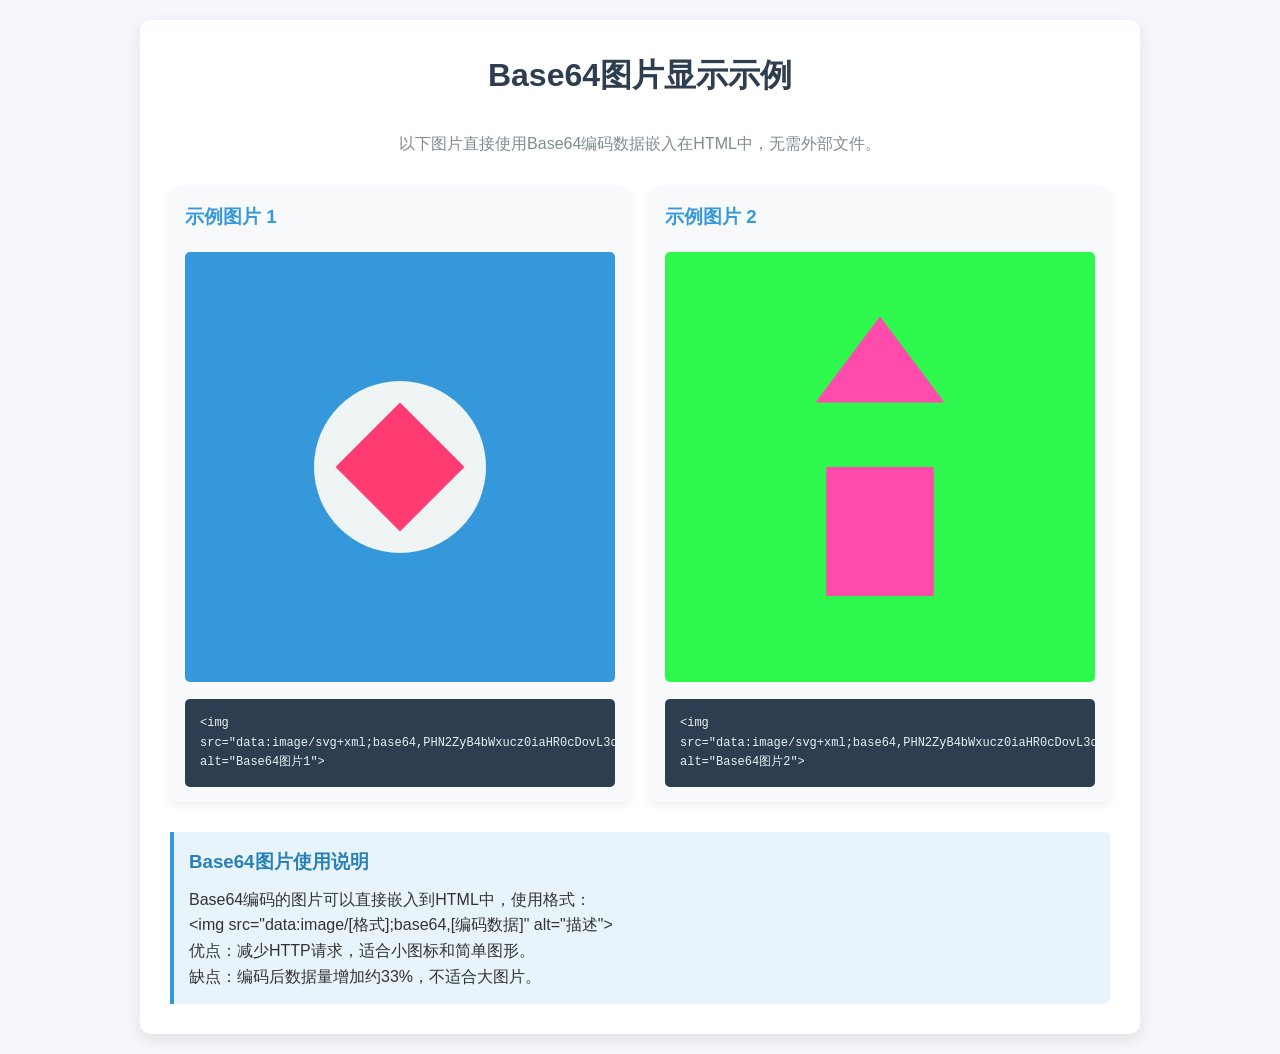
<file: assets/untitled.html>
<!DOCTYPE html>
<html lang="zh-CN">
<head>
    <meta charset="UTF-8">
    <meta name="viewport" content="width=device-width, initial-scale=1.0">
    <title>Base64图片显示示例</title>
    <style>
        * {
            margin: 0;
            padding: 0;
            box-sizing: border-box;
            font-family: 'Segoe UI', Tahoma, Geneva, Verdana, sans-serif;
        }
        
        body {
            background-color: #f5f7fa;
            color: #333;
            line-height: 1.6;
            padding: 20px;
        }
        
        .container {
            max-width: 1000px;
            margin: 0 auto;
            background: white;
            border-radius: 10px;
            box-shadow: 0 5px 15px rgba(0, 0, 0, 0.1);
            padding: 30px;
        }
        
        h1 {
            text-align: center;
            margin-bottom: 30px;
            color: #2c3e50;
        }
        
        .description {
            text-align: center;
            margin-bottom: 30px;
            color: #7f8c8d;
        }
        
        .image-container {
            display: flex;
            flex-wrap: wrap;
            gap: 20px;
            justify-content: center;
            margin-bottom: 30px;
        }
        
        .image-box {
            flex: 1;
            min-width: 300px;
            background: #f8f9fa;
            border-radius: 8px;
            padding: 15px;
            box-shadow: 0 3px 10px rgba(0, 0, 0, 0.08);
        }
        
        .image-box h3 {
            margin-bottom: 10px;
            color: #3498db;
        }
        
        .base64-image {
            width: 100%;
            height: auto;
            border-radius: 5px;
            margin: 10px 0;
        }
        
        .code-container {
            background: #2c3e50;
            color: #ecf0f1;
            padding: 15px;
            border-radius: 5px;
            overflow-x: auto;
            font-family: monospace;
            font-size: 12px;
            max-height: 150px;
            overflow-y: auto;
        }
        
        .info-box {
            background: #e8f4fc;
            border-left: 4px solid #3498db;
            padding: 15px;
            margin-top: 20px;
            border-radius: 0 5px 5px 0;
        }
        
        .info-box h3 {
            color: #2980b9;
            margin-bottom: 10px;
        }
    </style>
</head>
<body>
    <div class="container">
        <h1>Base64图片显示示例</h1>
        <p class="description">以下图片直接使用Base64编码数据嵌入在HTML中，无需外部文件。</p>
        
        <div class="image-container">
            <div class="image-box">
                <h3>示例图片 1</h3>
                <img class="base64-image" src="[data-uri]" alt="Base64图片1">
                <div class="code-container">
                    &lt;img src="[data-uri]" alt="Base64图片1"&gt;
                </div>
            </div>
            
            <div class="image-box">
                <h3>示例图片 2</h3>
                <img class="base64-image" src="[data-uri]" alt="Base64图片2">
                <div class="code-container">
                    &lt;img src="[data-uri]" alt="Base64图片2"&gt;
                </div>
            </div>
        </div>
        
        <div class="info-box">
            <h3>Base64图片使用说明</h3>
            <p>Base64编码的图片可以直接嵌入到HTML中，使用格式：</p>
            <p><code>&lt;img src="data:image/[格式];base64,[编码数据]" alt="描述"&gt;</code></p>
            <p>优点：减少HTTP请求，适合小图标和简单图形。</p>
            <p>缺点：编码后数据量增加约33%，不适合大图片。</p>
        </div>
    </div>
</body>
</html>
</file>
